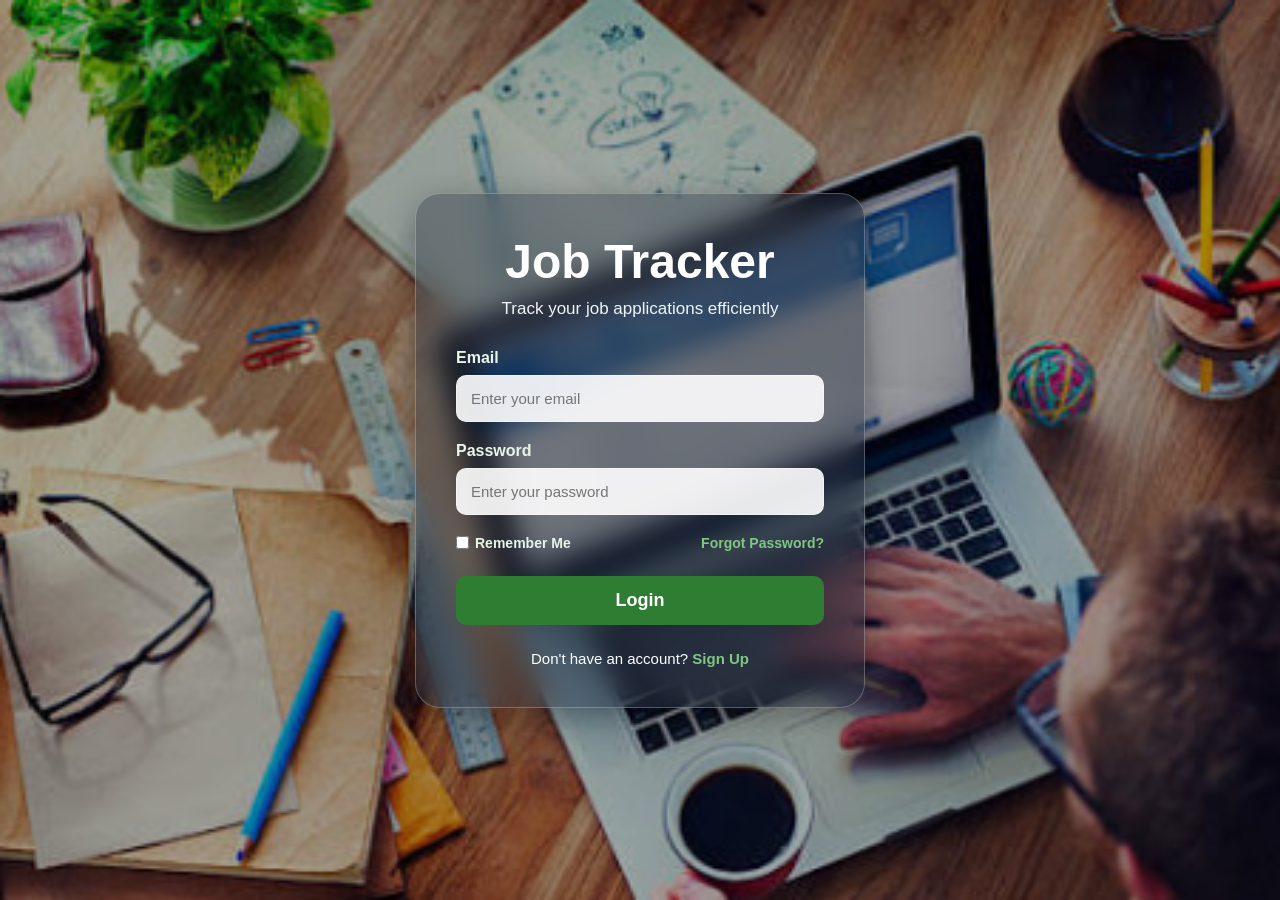
<file: index.html>
<!DOCTYPE html>
<html lang="en">

<head>
<meta charset="UTF-8">
<meta name="viewport" content="width=device-width, initial-scale=1.0">

<title>Job Application Tracker Login</title>

<link rel="stylesheet" href="login.css">

</head>


<body>
    <div class="overlay"></div>


<div class="container">


<div class="login-box">


<h1>Job Tracker</h1>

<p>Track your job applications efficiently</p>



<form onsubmit="login(event)">



<div class="input-group">

<label>Email</label>

<input 
type="email" 
id="email"
placeholder="Enter your email"
required>

</div>




<div class="input-group">

<label>Password</label>

<input 
type="password"
id="password"
placeholder="Enter your password"
required>

</div>




<div class="options">


<label>

<input type="checkbox">

Remember Me

</label>


<a href="#">Forgot Password?</a>


</div>




<button type="submit">
Login
</button>



</form>




<div class="signup-link">


Don't have an account?

<a href="signup.html">
Sign Up
</a>

</div>



</div>


</div>



<script src="login.js"></script>


</body>

</html>
</file>
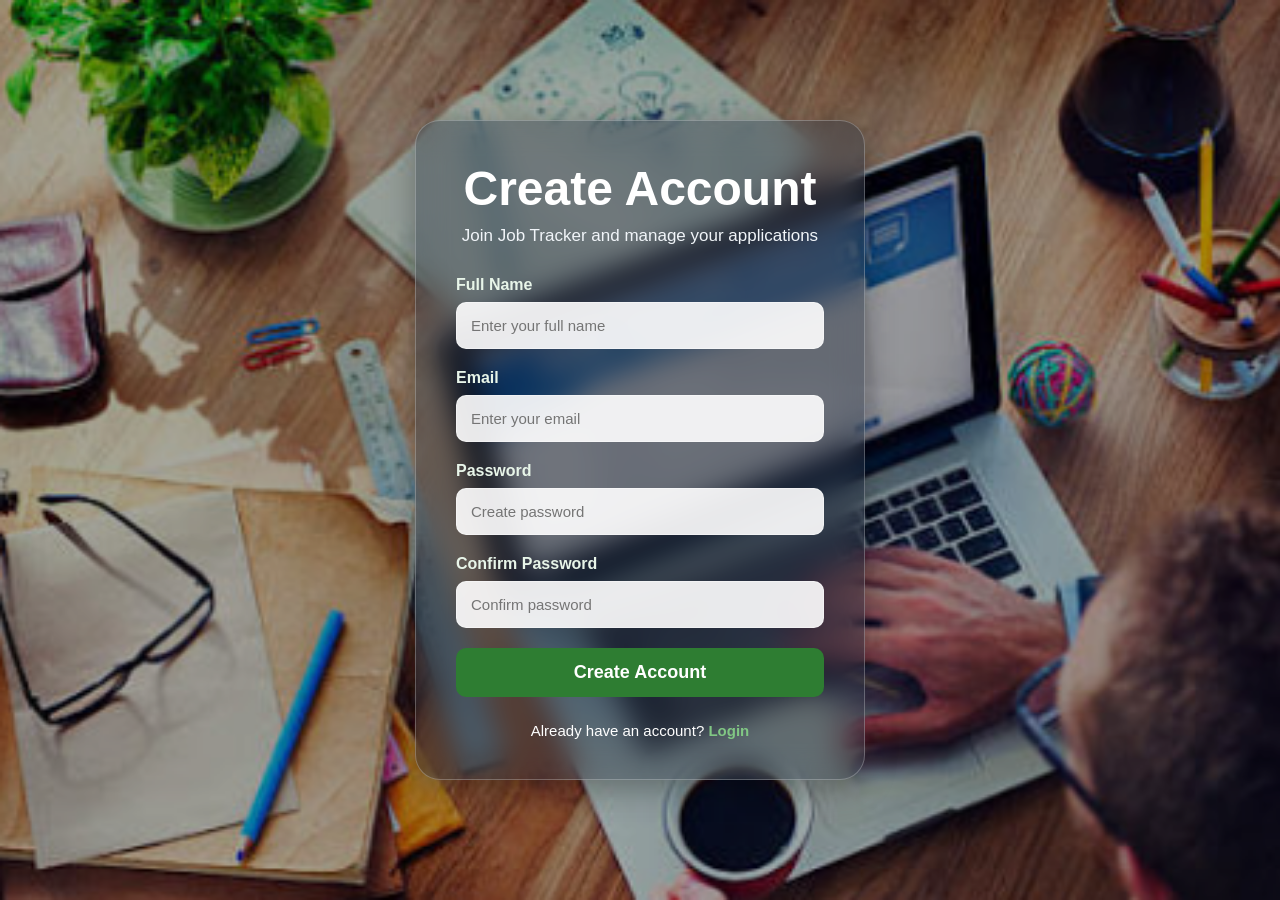
<file: signup.html>
<!DOCTYPE html>
<html lang="en">
<head>
    <meta charset="UTF-8">
    <meta name="viewport" content="width=device-width, initial-scale=1.0">
    <title>Sign Up</title>
    <link rel="stylesheet" href="signup.css">
</head>
<body>
    <div class="overlay"></div>

    <div class="signup-box">

        <h1>Create Account</h1>
        <p>Join Job Tracker and manage your applications</p>

        <form onsubmit="signup(event)">

            <div class="input-group">
                <label>Full Name</label>
                <input
                    type="text"
                    id="name"
                    placeholder="Enter your full name"
                    required>
            </div>

            <div class="input-group">
                <label>Email</label>
                <input
                    type="email"
                    id="email"
                    placeholder="Enter your email"
                    required>
            </div>

            <div class="input-group">
                <label>Password</label>
                <input
                    type="password"
                    id="password"
                    placeholder="Create password"
                    required>
            </div>

            <div class="input-group">
                <label>Confirm Password</label>
                <input
                    type="password"
                    id="confirmPassword"
                    placeholder="Confirm password"
                    required>
            </div>

            <button type="submit">Create Account</button>

        </form>

        <div class="login-link">
            Already have an account?
            <a href="index.html">Login</a>
        </div>
       

</div>

    </div>

    <script src="signup.js"></script>

</body>
</html>
</file>
<file: login.css>
*{
    margin:0;
    padding:0;
    box-sizing:border-box;
    font-family:'Segoe UI',sans-serif;
}

body{

    min-height:100vh;

    display:flex;
    justify-content:center;
    align-items:center;

    background-image:url("backgroundimg.png");
    background-size:cover;
    background-position:center;
    background-repeat:no-repeat;
    background-attachment:fixed;

    position:relative;

}

/* Dark Overlay */

body::before{

    content:"";

    position:fixed;

    top:0;
    left:0;

    width:100%;
    height:100%;

    background:rgba(0,0,0,0.35);

    z-index:-1;

}


/* Login & Signup Box */

.login-box,
.signup-box{

    width:450px;

    padding:40px;

    border-radius:25px;

    background:rgba(30,41,59,0.35);

    backdrop-filter:blur(15px);
    -webkit-backdrop-filter:blur(15px);

    border:1px solid rgba(255,255,255,0.25);

    box-shadow:0 8px 32px rgba(0,0,0,0.3);

    animation:slideUp 0.8s ease;

}


/* Heading */

.login-box h1,
.signup-box h1{

    text-align:center;

    color:white;

    font-size:48px;

    margin-bottom:10px;

}


.login-box p,
.signup-box p{

    text-align:center;

    color:#f1f5f9;

    margin-bottom:30px;

    font-size:17px;

}


/* Input Groups */

.input-group{

    margin-bottom:20px;

}

label{

    display:block;

    margin-bottom:8px;

    color:#e8f5e9;

    font-weight:600;

}


/* Inputs */

input[type="text"],
input[type="email"],
input[type="password"]{

    width:100%;

    padding:14px;

    border-radius:10px;

    border:1px solid rgba(255,255,255,0.4);

    background:rgba(255,255,255,0.9);

    color:#333;

    font-size:15px;

    outline:none;

    transition:0.3s;

}


input:focus{

    border-color:#81c784;

    box-shadow:0 0 15px rgba(129,199,132,0.5);

}


/* Remember Me & Links */

.options{

    display:flex;

    justify-content:space-between;

    align-items:center;

    margin-bottom:25px;

    font-size:14px;

    color:white;

}


.options label{

    display:flex;

    align-items:center;

    gap:6px;

    margin:0;

}


.options a{

    text-decoration:none;

    color:#81c784;

    font-weight:600;

}


.options a:hover{

    color:#c8e6c9;

}


/* Button */

button{

    width:100%;

    padding:14px;

    border:none;

    border-radius:10px;

    background:#2e7d32;

    color:white;

    font-size:18px;

    font-weight:600;

    cursor:pointer;

    transition:0.3s;

}


button:hover{

    background:#1b5e20;

    transform:translateY(-3px);

}


button:active{

    transform:scale(0.98);

}


/* Bottom Links */

.signup-link,
.login-link{

    margin-top:25px;

    text-align:center;

    color:white;

    font-size:15px;

}


.signup-link a,
.login-link a{

    text-decoration:none;

    color:#81c784;

    font-weight:700;

}


.signup-link a:hover,
.login-link a:hover{

    color:#c8e6c9;

}


/* Animation */

@keyframes slideUp{

    from{

        opacity:0;

        transform:translateY(50px);

    }

    to{

        opacity:1;

        transform:translateY(0);

    }

}


/* Mobile Responsive */

@media(max-width:600px){

    .login-box,
    .signup-box{

        width:90%;

        padding:30px;

    }

    .login-box h1,
    .signup-box h1{

        font-size:36px;

    }

}
</file>
<file: signup.css>
*{
    margin:0;
    padding:0;
    box-sizing:border-box;
    font-family:'Segoe UI',sans-serif;
}

body{

    min-height:100vh;

    display:flex;
    justify-content:center;
    align-items:center;

    background-image:url("backgroundimg.png");
    background-size:cover;
    background-position:center;
    background-repeat:no-repeat;
    background-attachment:fixed;

    position:relative;

}

/* Dark Overlay */

body::before{

    content:"";

    position:fixed;

    top:0;
    left:0;

    width:100%;
    height:100%;

    background:rgba(0,0,0,0.35);

    z-index:-1;

}


/* Login & Signup Box */

.login-box,
.signup-box{

    width:450px;

    padding:40px;

    border-radius:25px;

    background:rgba(30,41,59,0.35);

    backdrop-filter:blur(15px);
    -webkit-backdrop-filter:blur(15px);

    border:1px solid rgba(255,255,255,0.25);

    box-shadow:0 8px 32px rgba(0,0,0,0.3);

    animation:slideUp 0.8s ease;

}


/* Heading */

.login-box h1,
.signup-box h1{

    text-align:center;

    color:white;

    font-size:48px;

    margin-bottom:10px;

}


.login-box p,
.signup-box p{

    text-align:center;

    color:#f1f5f9;

    margin-bottom:30px;

    font-size:17px;

}


/* Input Groups */

.input-group{

    margin-bottom:20px;

}

label{

    display:block;

    margin-bottom:8px;

    color:#e8f5e9;

    font-weight:600;

}


/* Inputs */

input[type="text"],
input[type="email"],
input[type="password"]{

    width:100%;

    padding:14px;

    border-radius:10px;

    border:1px solid rgba(255,255,255,0.4);

    background:rgba(255,255,255,0.9);

    color:#333;

    font-size:15px;

    outline:none;

    transition:0.3s;

}


input:focus{

    border-color:#81c784;

    box-shadow:0 0 15px rgba(129,199,132,0.5);

}


/* Remember Me & Links */

.options{

    display:flex;

    justify-content:space-between;

    align-items:center;

    margin-bottom:25px;

    font-size:14px;

    color:white;

}


.options label{

    display:flex;

    align-items:center;

    gap:6px;

    margin:0;

}


.options a{

    text-decoration:none;

    color:#81c784;

    font-weight:600;

}


.options a:hover{

    color:#c8e6c9;

}


/* Button */

button{

    width:100%;

    padding:14px;

    border:none;

    border-radius:10px;

    background:#2e7d32;

    color:white;

    font-size:18px;

    font-weight:600;

    cursor:pointer;

    transition:0.3s;

}


button:hover{

    background:#1b5e20;

    transform:translateY(-3px);

}


button:active{

    transform:scale(0.98);

}


/* Bottom Links */

.signup-link,
.login-link{

    margin-top:25px;

    text-align:center;

    color:white;

    font-size:15px;

}


.signup-link a,
.login-link a{

    text-decoration:none;

    color:#81c784;

    font-weight:700;

}


.signup-link a:hover,
.login-link a:hover{

    color:#c8e6c9;

}


/* Animation */

@keyframes slideUp{

    from{

        opacity:0;

        transform:translateY(50px);

    }

    to{

        opacity:1;

        transform:translateY(0);

    }

}


/* Mobile Responsive */

@media(max-width:600px){

    .login-box,
    .signup-box{

        width:90%;

        padding:30px;

    }

    .login-box h1,
    .signup-box h1{

        font-size:36px;

    }

}
</file>
